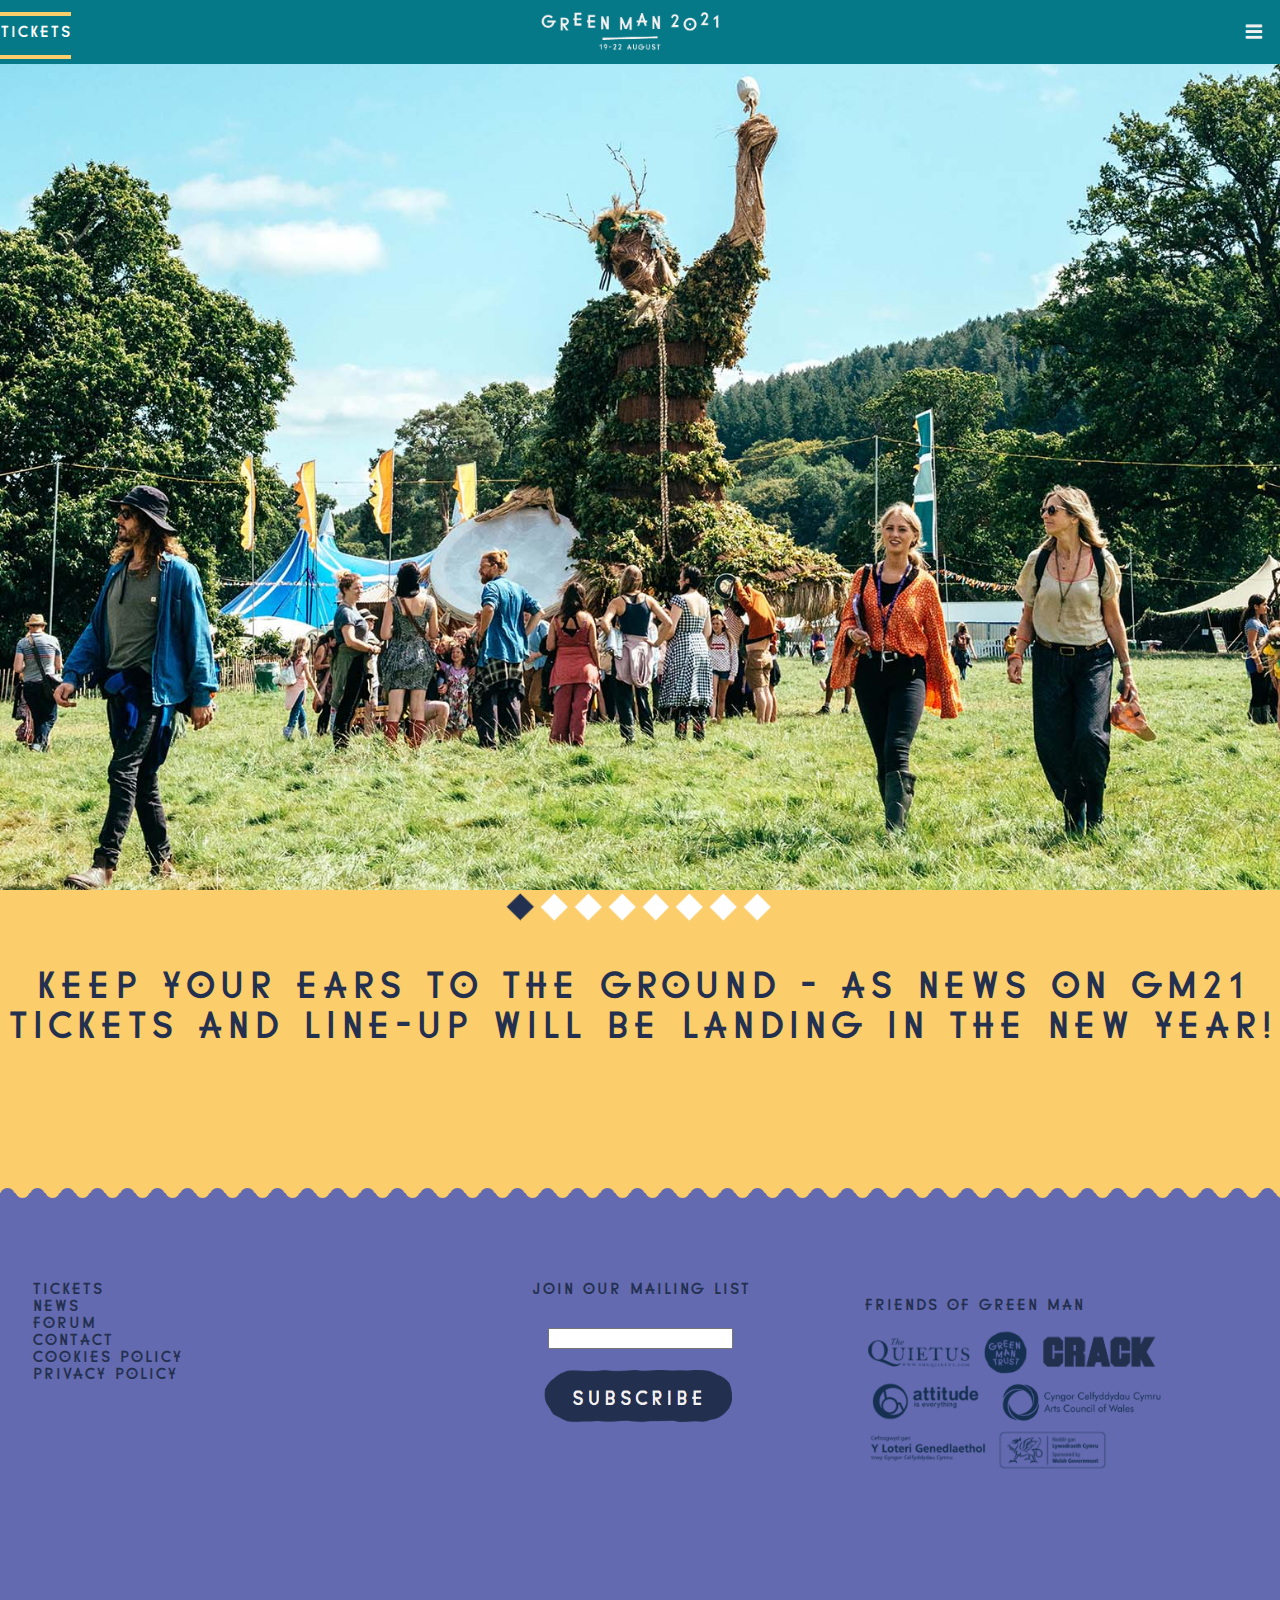
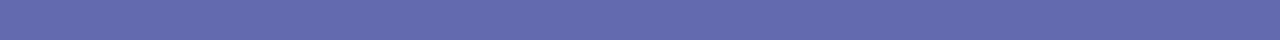
<file: index.html>
<!DOCTYPE html>
<html lang="en">
<head>
    <meta charset="UTF-8">
    <meta http-equiv="X-UA-Compatible" content="IE=edge">
    <meta name="viewport" content="width=device-width, initial-scale=1.0">
    <title>Green Man Festival</title>
    <link rel="stylesheet" href="main.css">
</head>
<body>
    <div class="border">
        <div class="header">
            <div class="animation">
                <div class="tickets">
                    <div class="tilt">
                        <img src="images/shake.PNG" alt="animated lines">
                    </div>
                    <div class="ticketText">
                        TICKETS
                    </div>
                    <div class="tilt">
                        <img src="images/shake.PNG" alt="animated lines">
                    </div>
                </div>
            </div>
            <div class="greenman">
                <img src="images/gm2021.PNG" alt="greenman 2021 logo">
            </div>
            
            <div class="lines">
                <img src="images/lines.PNG" alt="menu button">
            </div>
        </div>
    </div>
    

    <div class= "images photo">
        <img src="images/gm1.jpg" alt="Image of the green man">
    </div>
    <div class="diamonds">
        <div class ="shape">
            <img src="images/blueDiamond.PNG" alt="Blue diamond">
            <img src="images/whiteDiamond.PNG" alt="white diamond">
            <img src="images/whiteDiamond.PNG" alt="white diamond">
            <img src="images/whiteDiamond.PNG" alt="white diamond">
            <img src="images/whiteDiamond.PNG" alt="white diamond">
            <img src="images/whiteDiamond.PNG" alt="white diamond">
            <img src="images/whiteDiamond.PNG" alt="white diamond">
            <img src="images/whiteDiamond.PNG" alt="white diamond">
        </div>
        
        
    </div>
    <div class="text">
        <p>
            KEEP YOUR EARS TO THE GROUND - AS NEWS ON GM21 
            TICKETS AND LINE-UP WILL BE LANDING IN THE NEW YEAR!
        </p>
    </div>
    <div class="wiggly">
        <div class="purple"></div>
        <div class ="yellow"></div>
        <div class="purple"></div>
        <div class ="yellow"></div>
        <div class="purple"></div>
        <div class ="yellow"></div>
        <div class="purple"></div>
        <div class ="yellow"></div>
        <div class="purple"></div>
        <div class ="yellow"></div>
        <div class="purple"></div>
        <div class ="yellow"></div>
        <div class="purple"></div>
        <div class ="yellow"></div>
        <div class="purple"></div>
        <div class ="yellow"></div>
        <div class="purple"></div>
        <div class ="yellow"></div>
        <div class="purple"></div>
        <div class ="yellow"></div>
        <div class="purple"></div>
        <div class ="yellow"></div>
        <div class="purple"></div>
        <div class ="yellow"></div>
        <div class="purple"></div>
        <div class ="yellow"></div>
        <div class="purple"></div>
        <div class ="yellow"></div>
        <div class="purple"></div>
        <div class ="yellow"></div>
        <div class="purple"></div>
        <div class ="yellow"></div>
        <div class="purple"></div>
        <div class ="yellow"></div>
        <div class="purple"></div>
        <div class ="yellow"></div>
        <div class="purple"></div>
        <div class ="yellow"></div>
        <div class="purple"></div>
        <div class ="yellow"></div>
        <div class="purple"></div>
        <div class ="yellow"></div>
        <div class="purple"></div>
        <div class ="yellow"></div>
        <div class="purple"></div>
        <div class ="yellow"></div>
        <div class="purple"></div>
        <div class ="yellow"></div>
        <div class="purple"></div>
        <div class ="yellow"></div>
        <div class="purple"></div>
        <div class ="yellow"></div>
        <div class="purple"></div>
        <div class ="yellow"></div>
        <div class="purple"></div>
        <div class ="yellow"></div>
        <div class="purple"></div>
        <div class ="yellow"></div>
        <div class="purple"></div>
        <div class ="yellow"></div>
        <div class="purple"></div>
        <div class ="yellow"></div>
        <div class="purple"></div>
        <div class ="yellow"></div>
        <div class="purple"></div>
        <div class ="yellow"></div>
        <div class="purple"></div>
        <div class ="yellow"></div>
        <div class="purple"></div>
        <div class ="yellow"></div>
        <div class="purple"></div>
        <div class ="yellow"></div>
        <div class="purple"></div>
        <div class ="yellow"></div>
        <div class="purple"></div>
        <div class ="yellow"></div>
        <div class="purple"></div>
        <div class ="yellow"></div>
        <div class="purple"></div>
        <div class ="yellow"></div>
        <div class="purple"></div>
        <div class ="yellow"></div>
        <div class="purple"></div>
        <div class ="yellow"></div>
        <div class="purple"></div>
        <div class ="yellow"></div>
        <div class="purple"></div>
        <div class ="yellow"></div>
        <div class="purple"></div>
        <div class ="yellow"></div>
        <div class="purple"></div>
        <div class ="yellow"></div>
        <div class="purple"></div>
        <div class ="yellow"></div>
        <div class="purple"></div>
        <div class ="yellow"></div>
        <div class="purple"></div>
        <div class ="yellow"></div>
        <div class="purple"></div>
        <div class ="yellow"></div>
        <div class="purple"></div>
        <div class ="yellow"></div>
        <div class="purple"></div>
        <div class ="yellow"></div>
        <div class="purple"></div>
        <div class ="yellow"></div>
        <div class="purple"></div>
        <div class ="yellow"></div>
        <div class="purple"></div>
        <div class ="yellow"></div>
    </div>
    <div class="footer">
        <div class="left">
            <p>
                TICKETS<br>
                NEWS<br>
                FORUM<br>
                CONTACT<br>
                COOKIES POLICY<br>
                PRIVACY POLICY<br>
            </p>
        </div>
        <div class="middle">
            <div class="joml">
                JOIN OUR MAILING LIST<br>
            </div>
            <div class="email">
                <form action="/action_page.php" id="usrform">
                    <input type="text" name="email"><br>
                  </form>
            </div>
            <div class="box">
                <div class="subscribe">
                    <button>
                        <img src="images/subscribe.PNG" alt="subscribe button" >
                    </button>
                </div>
            </div>

        </div>
        <div class="right">
            <p>
                <div class="fogm">
                    FRIENDS OF GREEN MAN
                </div>
                <div class="logos">
                    <div class="quietus logo">
                        <img src="images/theQuietus.PNG" alt="the quietus logo" >
                    </div>
                    <div class="gmtrust logo">
                        <img src="images/greenManTrust.PNG" alt="green man trust logo">
                    </div>
                    <div class ="crack logo">
                        <img src="images/crack.PNG" alt="crack logo">
                    </div>
                    <div class="attitude logo">
                        <img src="images/attitude.PNG" alt="attitude is everything logo">
                    </div>
                    <div class = "art logo">
                        <img src="images/artCouncilWales.PNG" alt="art council of wales logo">
                    </div>
                    <div class="welsh logo">
                        <img src="images/welsh.PNG" alt="national lottery wales logo">
                    </div>
                    <div class = "gov logo">
                        <img src="images/government.PNG" alt="welsh government logo">
                    </div>
                </div>
                
            </p>
        </div>
    </div>
</body>
</html>
</file>
<file: main.css>
@font-face {
    font-family: 'green_manplain';
    src: url('gmplain-webfont.woff2') format('woff2'),
         url('gmplain-webfont.woff') format('woff');
    font-weight: normal;
    font-style: normal;

}

.header{
    display: flex;
    background-color: rgb(6, 121, 136);
    color: white;
    flex-direction: row;
    height: 4pc;
}


body{
    
    background-color:rgb(252, 205,107);
    width:100%;
    font-family: "green_manplain",sans-serif;
    margin: 0pc;
}
.border{
    display: flex;
    position: fixed;
    flex-direction: column;
    width:100%;

}
.animation{
    display:flex;
    align-content: center;
    flex-direction: column;
    width:33%;
    justify-items: center;
}
.tilt{
    height: 33%;
    width: max-content;
}
.tilt img{
    height: 20%;

}
.tickets{
    max-width: 100%;
    max-height: 100%;
    align-content: center;
    justify-content: center;
}
.ticketText{
    height:34%;
}
.greenman{
    display: flex;
    justify-content: center;
    align-items: center;
    width:33%;
}
.lines{
    display: flex;
    justify-content: flex-end;
    align-items: center;
    width:34%;
}
.lines img{
    max-height: 80%;
}
.greenman img{
    max-height: 80%;
    
}
.diamonds{
    display:flex;
    width:100%;
    justify-content: center;
    max-height: 2pc;
    align-content: center;
    background-color: rgb(252, 205,107);
    
}
.shape{
    display:flex;
    align-items: center;
    flex-wrap: wrap;
    width: 271.28px;
}
.shape img{
    max-height: 100%;
}
.text{
    display: flex;
    justify-content: center;
    text-align: center;
    max-height: 100%;
    background-color: rgb(252, 205,107);
    color: rgb(35, 48, 79);
    font-size: 1cm;
    min-height: 7cm;
}   
.images{
    width:100%;
}
.photo img{
    max-width:100%;
    max-height: 100%;

}
.wiggly{
    /* width:100%; */
    display:flex;
    flex-wrap: nowrap;
    flex-direction: row;
    background: linear-gradient(to top, rgb(99, 106, 175) 50%, rgb(252, 205,107) 50%);
}

.purple{
    min-width:15px;
    height:10px;
    border-top-left-radius: 100px;
    border-top-right-radius: 100px;
    border-color: rgb(99, 106, 175);
    /* border-style:inset; */
    display: inline-block;
    /* margin: 0 1em 1em 0; */
    background: rgb(99, 106, 175);
}
.yellow{
    min-width:15px;
    height:10px;
    border-bottom-left-radius: 100px;
    border-bottom-right-radius: 100px;
    border-color: rgb(252, 205,107);
    /* border-style:inset; */
    display: inline-block;
    /* margin: 0 1em 1em 0; */
    background: rgb(252, 205,107);
}
.footer{
    background-color: rgb(99, 106, 175);
    display:flex;
    justify-content: space-between;
    color: rgb(35, 48, 79);
    min-height: 10cm;
    border:rgb(99, 106, 175);
    border-style: solid;
    border-top-width: 3pc;
    border-left-width: 1pc;
    border-right-width: 1pc;
    border-bottom-width: 1pc;

}
.left{
    width:33%;
    border:rgb(99, 106, 175);
    border-width: 1pc;
    border-style: solid;

}

.middle{
    display: flex;
    flex-direction: column;
    width:33%;


    border:rgb(99, 106, 175);
    border-width: 1pc;
    border-style: solid;
}

.right{
    width:33%;
    display: flex;
    flex-direction:column;
    border:rgb(99, 106, 175);
    border-width: 1pc;
    border-style: solid;
}

.joml{
    border:rgb(99, 106, 175);
    border-width: 1pc;
    border-style: solid;
    text-align: center;
}
.email{
    border:rgb(99, 106, 175);
    border-width: 1pc;
    border-style: solid;
    display: flex;
    justify-content: center;
}
.box{
    display: flex;
    justify-content: center;
}
.subscribe{
    display:flex;
    justify-content: center;
    border:rgb(99, 106, 175);
    border-width: 1pc;
    border-style: solid;
    padding: 0;
    border: none;
    background: none;
    width: 50%;
    
    

}
.subscribe button{
    padding: 0px;
    border: 0px;
}
.subscribe img{
    padding:0px;
    height: 100%;
    width:100%;
}
.fogm{
    height:10%;
    align-items: flex-end;
}
.logos{
    height:70%;
    display: flex;
    align-content: flex-start;
    flex-wrap: wrap;
}
.quietus{
    height: 3pc;
}
.gmtrust{
    height: 3pc;
}
.crack{
    height: 3pc;

}
.attitude{
    height: 3pc;
}
.art{
    height: 3pc;
}
.welsh{
    height:3pc;
}
.gov{
    height: 3pc;
}

.logo img{
    max-height: 100%;
    max-width: 100%;
}
</file>
